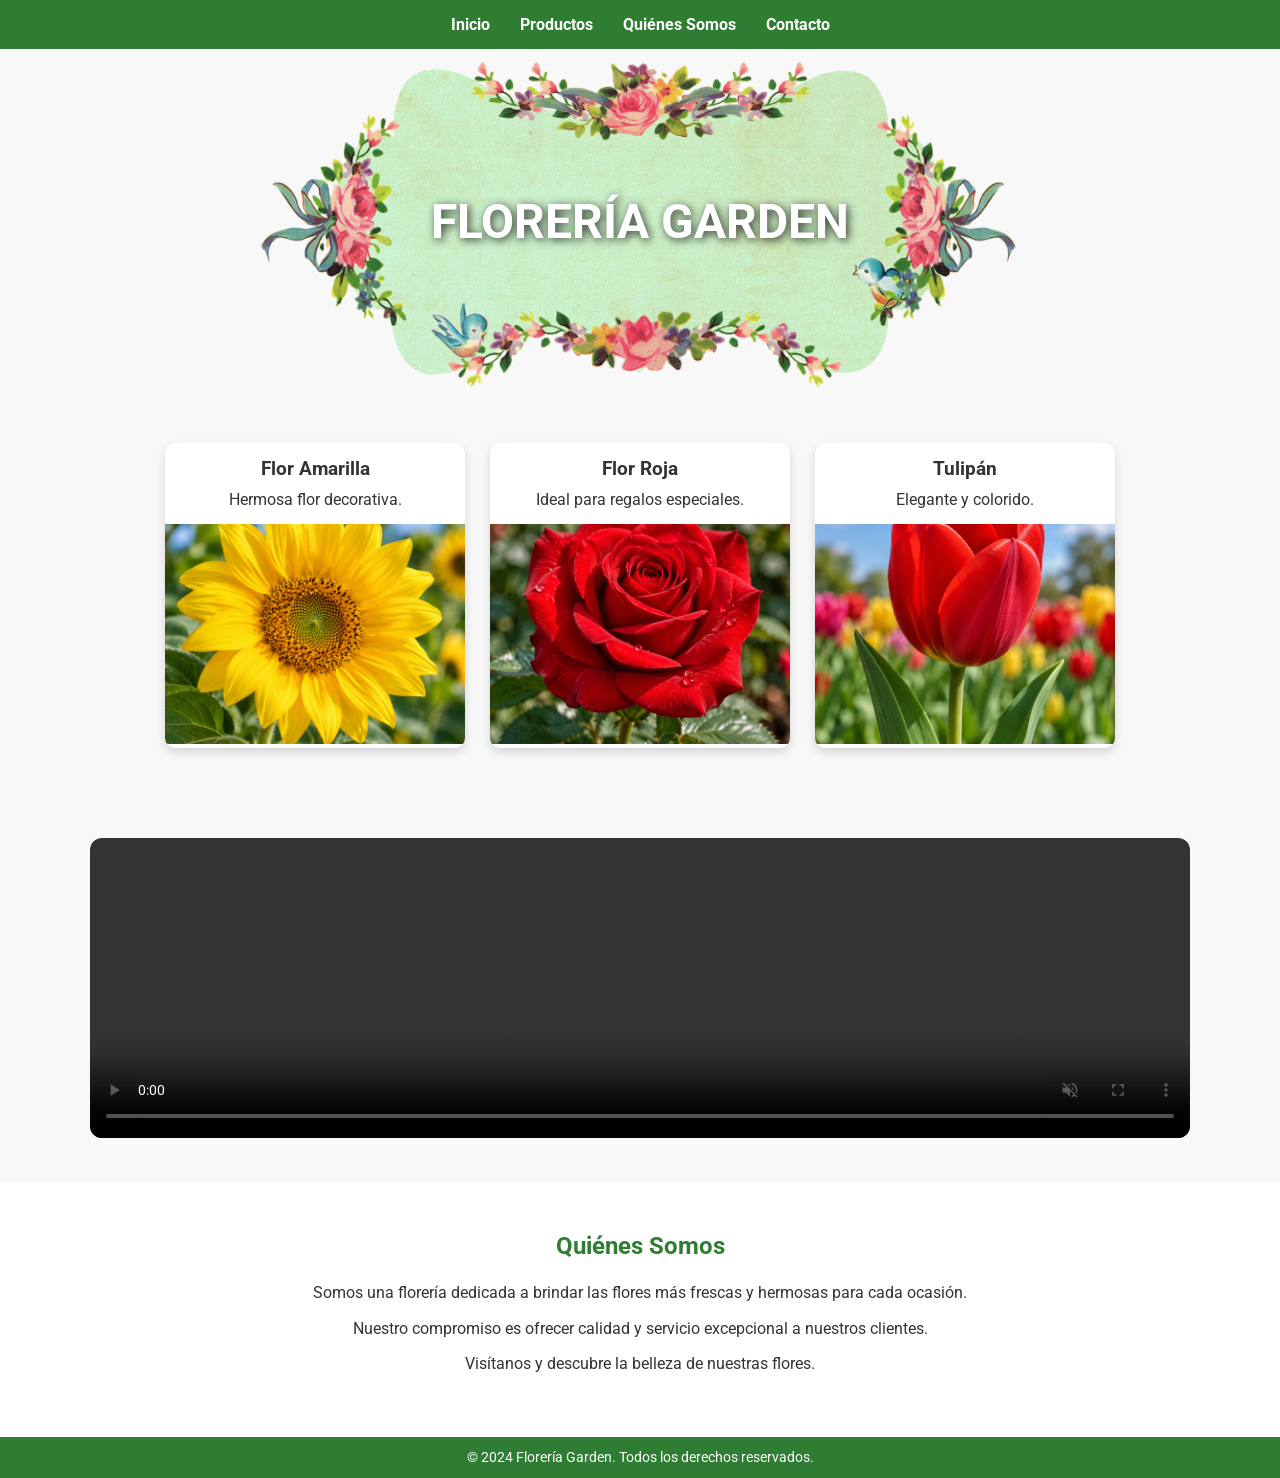
<file: index.html>
<!DOCTYPE html>
<html lang="es">

<head>
    <meta charset="UTF-8">
    <meta name="viewport" content="width=device-width, initial-scale=1.0">
    <title>Florería Garden</title>

    <link rel="preconnect" href="https://fonts.googleapis.com">
    <!--<link rel="preconnect" href="https://fonts.gstatic.com" crossorigin>-->

    <link href="https://fonts.googleapis.com/css2?family=Roboto:wght@400;700&display=swap"
        rel="stylesheet">

    <link rel="stylesheet" href="styless.css">
</head>

<body>

    <!-- Menú -->
    <nav>
        <ul>
            <li><a href="./index.html">Inicio</a></li>
            <li><a href="#productos">Productos</a></li>
            <li><a href="#quienes-somos">Quiénes Somos</a></li>
            <li><a href="./contactos.html">Contacto</a></li>
        </ul>
    </nav>

    <!-- Cabecera -->
    <header>
        <img src="IMAGE/florhead.png" alt="Logo de la florería">
        <h1>FLORERÍA GARDEN</h1>
    </header>

    <main>

        <!-- Productos -->
        <section class="productos" id="productos">

            <div class="card">
                <h3>Flor Amarilla</h3>
                <p>Hermosa flor decorativa.</p>
                <img src="IMAGE/floramar.png" alt="Flor Amarilla">
            </div>

            <div class="card">
                <h3>Flor Roja</h3>
                <p>Ideal para regalos especiales.</p>
                <img src="IMAGE/florred.png" alt="Flor Roja">
            </div>

            <div class="card">
                <h3>Tulipán</h3>
                <p>Elegante y colorido.</p>
                <img src="IMAGE/tulipan.png" alt="Tulipán">
            </div>

        </section>

        <!-- Video -->
        <section class="video">
            <video controls muted loop autoplay>
                <source src="./florv.mp4" type="video/mp4"> 
                Tu navegador no soporta HTML5.
            </video>
        </section>

        <!-- Quiénes Somos -->
        <section class="quienes-somos" id="quienes-somos">
            <h2>Quiénes Somos</h2>

            <p>
                Somos una florería dedicada a brindar las flores más frescas
                y hermosas para cada ocasión.
            </p>

            <p>
                Nuestro compromiso es ofrecer calidad y servicio excepcional
                a nuestros clientes.
            </p>

            <p>
                Visítanos y descubre la belleza de nuestras flores.
            </p>
        </section>

       
    </main>

    <footer>
        <p>&copy; 2024 Florería Garden. Todos los derechos reservados.</p>
    </footer>

</body>

</html>
</file>
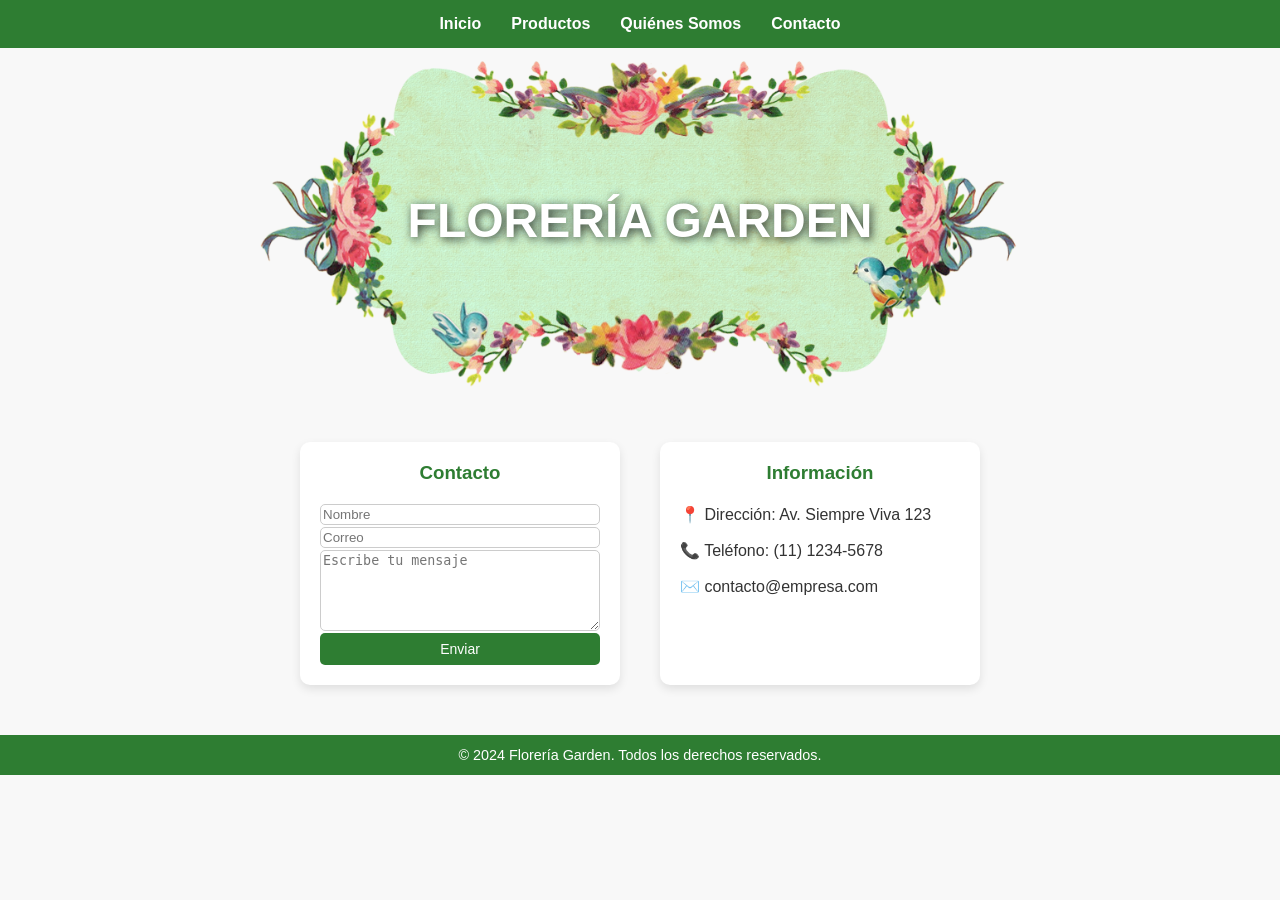
<file: contactos.html>
<!doctype html>
<html lang="es">
<head>
    <meta charset="UTF-8">
    <meta name="viewport" content="width=device-width, initial-scale=1.0">
    <title>Florería Garden - Contacto</title>
    <link rel="stylesheet" href="styless.css">
</head>
<body>

    <!-- Menú -->
    <nav>
        <ul>
            <li><a href="./index.html">Inicio</a></li>
            <li><a href="./index.html#productos">Productos</a></li>
            <li><a href="./index.html#quienes-somos">Quiénes Somos</a></li>
            <li><a href="./contactos.html">Contacto</a></li>
        </ul>
    </nav>

    <!-- Cabecera -->
    <header>
        <img src="IMAGE/florhead.png" alt="Logo de la florería">
        <h1>FLORERÍA GARDEN</h1>
    </header>

    <main>

        <!-- Contacto -->
        <section class="contacto-contenedor" id="contacto">

            <!-- Izquierda -->
            <div class="contacto">

                <h3>Contacto</h3>

                <!--<a href="https://formspree.io/f/xzezovry" target="_blank" rel="noopener noreferrer"></a>-->
                <form
                    action="https://formspree.io/f/maenzryz"
                    method="POST">

                    <input type="hidden" name="_next" value="gracias.html">

                    <input type="text" name="nombre" placeholder="Nombre" required>
                    <input type="email" name="email" placeholder="Correo" required>
                    <textarea name="mensaje" placeholder="Escribe tu mensaje" rows="5" required></textarea>
                    <button type="submit" class="btn-enviar">Enviar</button>

                </form>

            

            </div>

            <!-- Derecha -->
            <div class="informacion">

                <h3>Información</h3>

                <div class="dato">📍 Dirección: Av. Siempre Viva 123</div>
                <div class="dato">📞 Teléfono: (11) 1234-5678</div>
                <div class="dato">✉️ contacto@empresa.com</div>

            </div>

        </section>

    </main>

    <footer>
        <p>&copy; 2024 Florería Garden. Todos los derechos reservados.</p>
    </footer>

</body>
</html>
</file>
<file: styless.css>
/* Reset básico */
* {
    margin: 0;
    padding: 0;
    box-sizing: border-box;
}

body {
    font-family: 'Roboto', sans-serif;
    background: #f8f8f8;
    color: #333;
}

/* Menú */
nav {
    position: sticky;
    top: 0;
    background: #2e7d32;
    padding: 15px;
    z-index: 1000;
}

nav ul {
    list-style: none;
    display: flex;
    justify-content: center;
    gap: 30px;
}

nav a {
    color: white;
    text-decoration: none;
    font-weight: bold;
}

nav a:hover {
    color: #ffd54f;
}

/* Header */
header {
    position: relative;
    text-align: center;
}

header img {
    width: 60%;
    height: auto;
    display: block;
    margin: 0 auto;
}

header h1 {
    position: absolute;
    top: 50%;
    left: 50%;
    transform: translate(-50%, -50%);
    color: white;
    font-size: 3rem;
    text-shadow: 2px 2px 10px rgba(0,0,0,.8);
}

/* Productos */
.productos {
    display: flex;
    justify-content: center;
    gap: 25px;
    flex-wrap: wrap;
    padding: 50px 20px;
}

.card {
    width: 300px;
    background: white;
    border-radius: 10px;
    overflow: hidden;
    box-shadow: 0 4px 10px rgba(0,0,0,.15);
    text-align: center;
    transition: transform .3s;
}

.card:hover {
    transform: translateY(-5px);
}

.card img {
    width: 100%;
    height: 220px;
    object-fit: cover;
}

.card h3 {
    margin: 15px 0 10px;
}

.card p {
    margin-bottom: 15px;
}

/* Video */
.video {
    text-align: center;
    padding: 40px 20px;
}

/*.video video {
    width: 100%;
    max-width: 1200px;
    height: 320px;
    object-fit: cover;
    border-radius: 12px;
    box-shadow: 0 4px 15px rgba(0,0,0,.2);
}*/

.video video {
    width: 100%;
    max-width: 1100px;
    height: 300px;
    object-fit: cover;
    border-radius: 12px;
}

/* Quienes somos */
.quienes-somos {
    background: white;
    padding: 50px 20px;
    text-align: center;
}

.quienes-somos h2 {
    margin-bottom: 20px;
    color: #2e7d32;
}

.quienes-somos p {
    max-width: 800px;
    margin: 10px auto;
    line-height: 1.6;
}

/* Contacto */
.contacto-contenedor {
    display: flex;
    justify-content: center;
    align-items: stretch;
    gap: 40px;
    padding: 50px 20px;
    flex-wrap: wrap;
}

.contacto,
.informacion {
    flex: 1;
    min-width: 320px;
    max-width: 300px;

    background: white;
    padding: 20px;
    border-radius: 10px;
    box-shadow: 0 4px 10px rgba(0,0,0,.1);
}

.contacto h3,
.informacion h3 {
    text-align: center;
    margin-bottom: 20px;
    color: #2e7d32;
}

.contacto form {
    display: flex;
    flex-direction: column;
    gap: 2px;
}

.contacto input,
.contacto textarea {
    width: 80%;
    padding: 2px;
    border: 1px solid #ccc;
    border-radius: 5px;
}

.contacto button {
    background: #2e7d32;
    color: white;
    border: none;
    padding: 2px;
    border-radius: 5px;
    cursor: pointer;
}

.contacto button:hover {
    background: #1b5e20;
}

.dato {
    margin-bottom: 15px;
    padding: 1px 0;
}


/* Footer */
footer {
    background: #2e7d32;
    color: white;
    text-align: center;
    padding: 12px;
    font-size: 0.9rem;
}

/* Scroll suave */
html {
    scroll-behavior: smooth;
}
.btn-enviar {
    display: inline-block;
    background: #2e7d32;
    color: white;
    padding: 10px 20px;
    text-decoration: none;
    border-radius: 5px;
}

/* Responsive */
@media (max-width: 768px) {

    nav ul {
        flex-direction: column;
        gap: 10px;
    }

    header h1 {
        font-size: 1.8rem;
    }

    .productos {
        flex-direction: column;
        align-items: center;
    }

    .card {
        width: 90%;
    }

    .contacto,
    .informacion {
        width: 10%;
    }
}

.contacto input,
.contacto textarea,
.contacto button {
    width: 100%;
    box-sizing: border-box;
}

.contacto button {
    width: 100%;
    padding: 8px;
    font-size: 14px;
    border: none;
    border-radius: 5px;
    background: #2e7d32;
    color: white;
    cursor: pointer;
}
</file>
